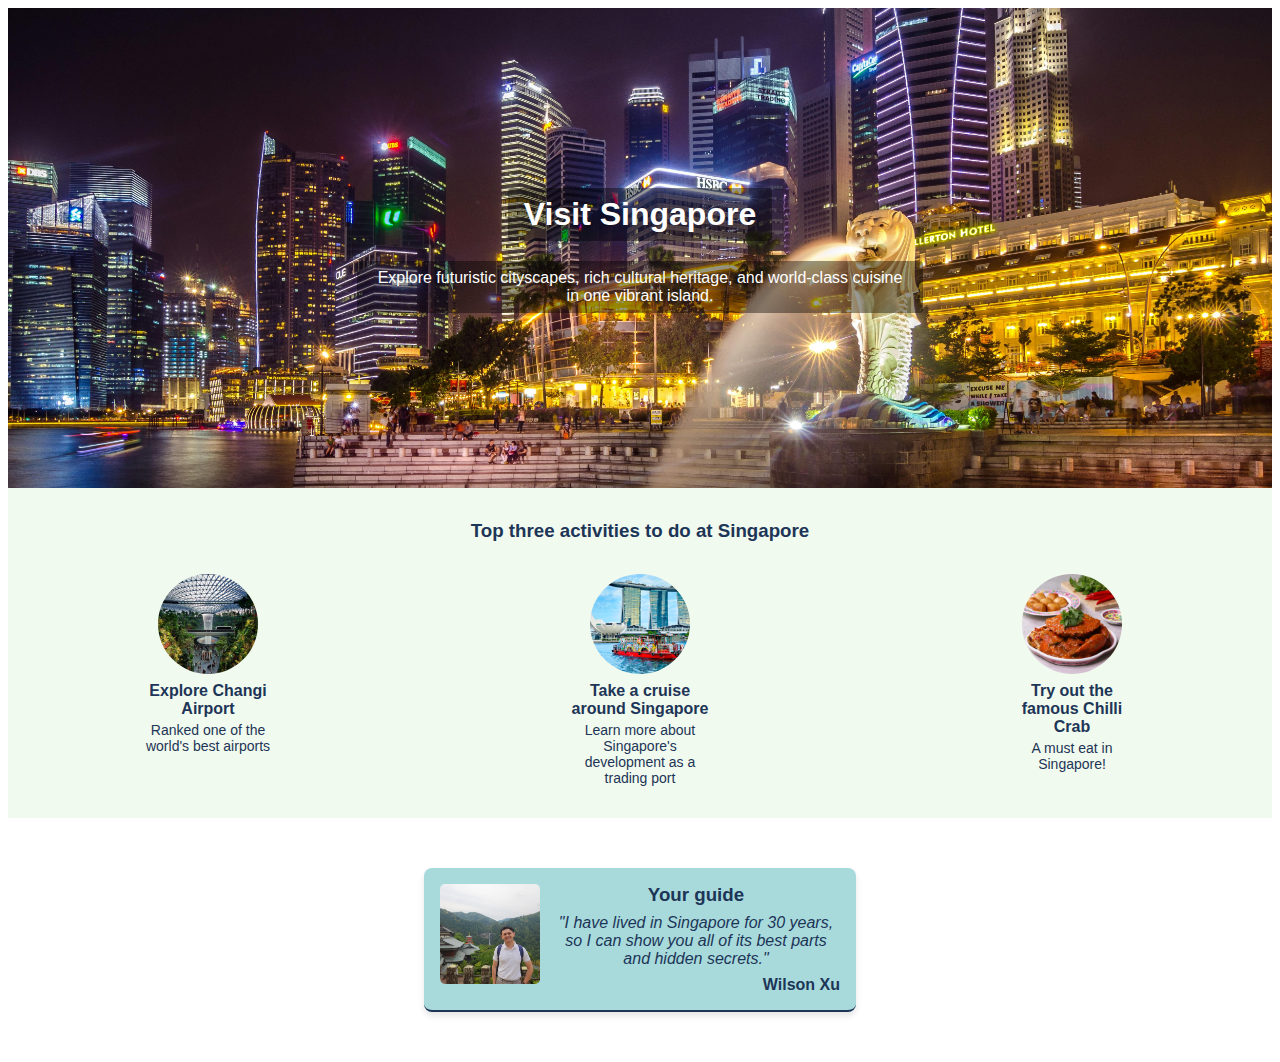
<file: 01_Hometown_Homepage/index.html>
<!DOCTYPE html>
<html>
    <head>
        <link rel="stylesheet" href="styles.css">
    </head>
    <body>
        <!-- HERO SECTION -->
        <div class="hero">
            <h1>Visit Singapore</h1>
            <p>
                Explore futuristic cityscapes, rich cultural heritage, and world-class cuisine
                in one vibrant island.
            </p>
        </div>
        
        <!-- ACTIVITIES SECTION -->
        <div class="activities">
            <h3 class="activities-header">
                Top three activities to do at Singapore
            </h3>

            <div class="activities-container">
                <div class="activity-card">
                    <img class="activity-card-img" src="images/changi-airport.jpg" alt="Picture of Jewel Changi Airport">
                    <h4 class="activity-card-title">
                        Explore Changi Airport
                    </h4>
                    <p class="activity-card-description">
                        Ranked one of the world's best airports
                    </p>
                </div>

                <div class="activity-card">
                    <img class="activity-card-img" src="images/boat-cruise.jpg" alt="Boat cruise in Singapore River">
                    <h4 class="activity-card-title">
                        Take a cruise around Singapore
                    </h4>
                    <p class="activity-card-description">
                        Learn more about Singapore's development as a trading port
                    </p>
                </div>

                <div class="activity-card">
                    <img class="activity-card-img" src="images/chilli-crab.jpg">
                    <h4 class="activity-card-title">
                        Try out the famous Chilli Crab
                    </h4>
                    <p class="activity-card-description">
                        A must eat in Singapore!
                    </p>
                </div>
            </div>
        </div>

        <!-- GUIDE SECTION -->
        <div class="section" id="guide-container">
            <div id="guide-image">
                <img src="images/wilson.jpg">
            </div>
            <div id="guide-text">
                <h3>Your guide</h3>
                <p>"I have lived in Singapore for 30 years, so I can show you all of its best parts and hidden secrets."</p>
                <h4>Wilson Xu</h4>
            </div>
        </div>
    </body>
</html>
</file>
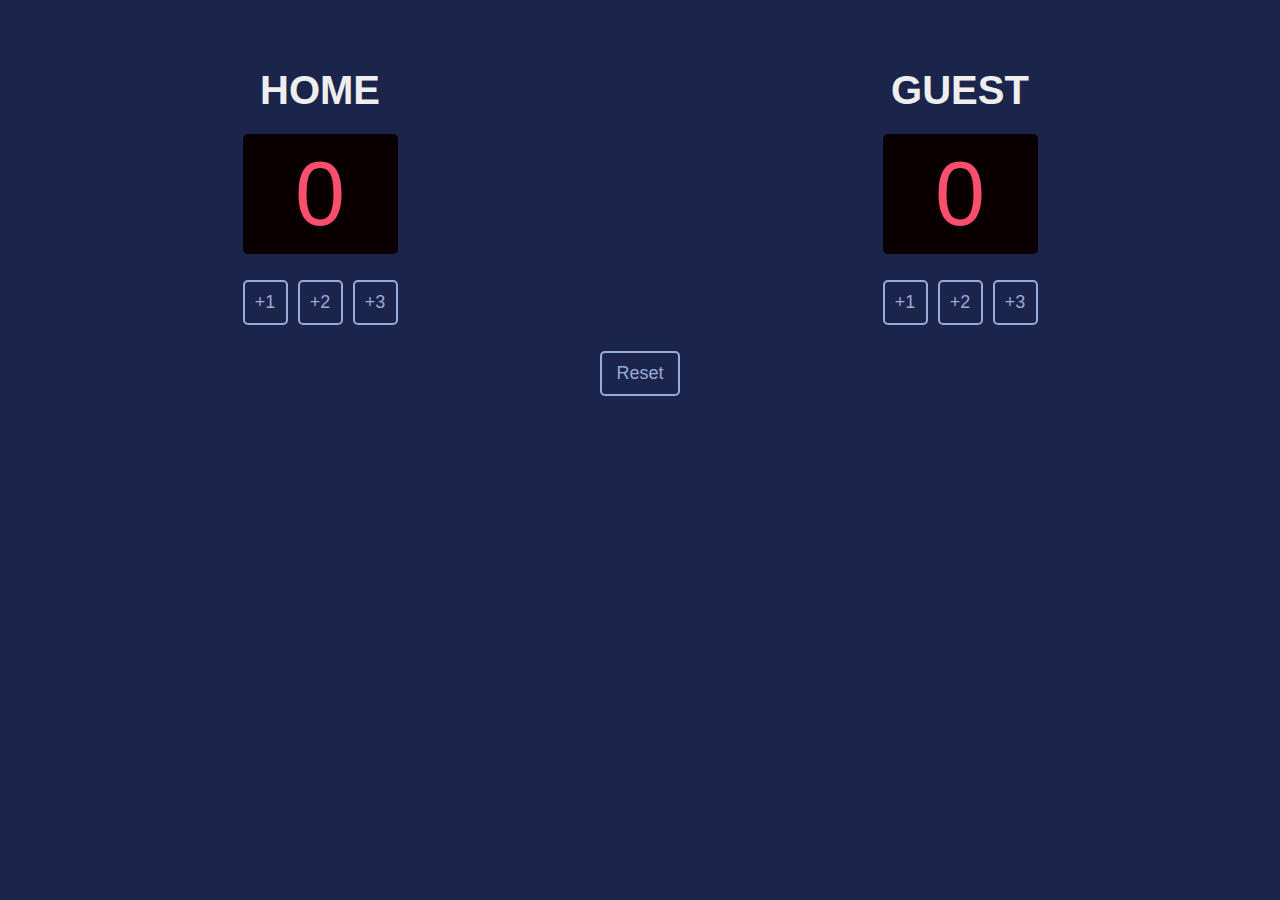
<file: 02_Basketball_Scoreboard/index.html>
<html>
    <head>
        <link href="https://fonts.cdnfonts.com/css/cursed-timer-ulil" rel="stylesheet">
        <link rel="stylesheet" href="index.css">
    </head>
    <body>
        <div class="container">
            <div>
                <h3>HOME</h3>
                <div class="score_box">
                    <p class="score" id="home-score-el">0</p>
                </div>
                <div class="btn_box">
                    <button class="score_btn" onclick="increment_points(1, 'home')">+1</button>
                    <button class="score_btn" onclick="increment_points(2, 'home')">+2</button>
                    <button class="score_btn" onclick="increment_points(3, 'home')">+3</button>
                </div>
            </div>

            <div>
                <h3>GUEST</h3>
                <div class="score_box">
                    <p class="score" id="guest-score-el">0</p>
                </div>
                <div class="btn_box">
                    <button class="score_btn" onclick="increment_points(1, 'guest')">+1</button>
                    <button class="score_btn" onclick="increment_points(2, 'guest')">+2</button>
                    <button class="score_btn" onclick="increment_points(3, 'guest')">+3</button>
                </div>
            </div>
        </div>
        <button class="reset_btn" onclick="reset_score()">Reset</button>
        <script src="index.js"></script>
    </body>
</html>
</file>
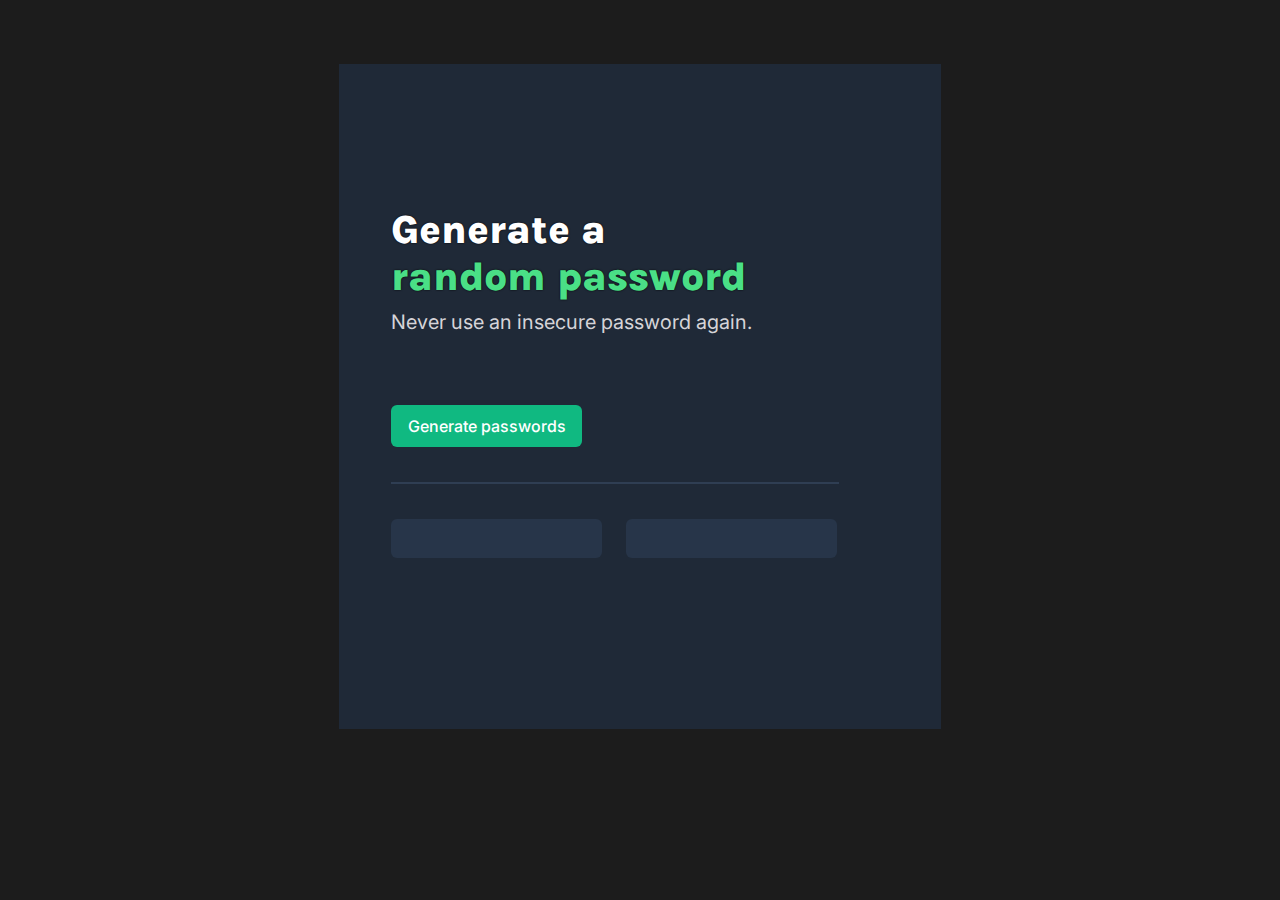
<file: 03_Password_Generator/index.html>
<html>
    <head>
        <link rel="preconnect" href="https://fonts.googleapis.com">
        <link rel="preconnect" href="https://fonts.gstatic.com" crossorigin>
        <link href="https://fonts.googleapis.com/css2?family=Inter:ital,opsz,wght@0,14..32,100..900;1,14..32,100..900&family=Karla:ital,wght@0,200..800;1,200..800&display=swap" rel="stylesheet">
        <link rel="stylesheet" href="index.css">
    </head>
    <body>
        <div class="card">
            <div id="header-content">
                <h1>
                    <span id="row1">Generate a</span>
                    <br>
                    <span id="row2">random password</span>
                </h1>
                <p id="helper_text">Never use an insecure password again.</p>
                <button id="generate_btn" onclick="generate_passwords()">Generate passwords</button>
                <hr id="divider">
            </div>
            <div id="password-content">
                <div class="password_box">
                    <p class="password" id="password1"></p>
                </div>
                <div class="password_box">
                    <p class="password" id="password2"></p>
                </div>
        </div>
        <script src="index.js"></script>
    </body>
</html>
</file>
<file: 01_Hometown_Homepage/styles.css>
body {
    text-align: center;
    font-family: Arial, Helvetica, sans-serif;
}


.hero {
    /* font */
    color: #FFFFFF;
    
    /* background image */
    /* shorthand: background: url('images/marina_bay.jpg') center/cover no-repeat; */
    background-image: url('images/marina_bay.jpg');
    background-position: center;
    background-size: cover;
    background-repeat: no-repeat;
    height: 30rem;

    /* flex */
    display: flex;
    flex-direction: column;
    justify-content: center;
    align-items: center;
}

.hero h1,
.hero p {
    background-color: rgba(0, 0, 0, 0.4); /* 0.6 = 60% opaque */
    padding: 0.5rem 1rem;
    border-radius: 0.25rem;
}

.hero h1 {
    font-size: 2rem;
    margin-bottom: 0.25rem;
}

.hero p {
    font-size: 1 rem;
    max-width: 60ch;
}


.activities {
    background-color: #F1FAEE;
    padding: 2rem 0;
    text-align: center;

}

.activities-header {
    color: #1D3557;
    margin: 0;
}

.activities-container {
    display: flex;
    justify-content: space-around;
    gap: 2rem;
    padding-top: 2rem;
}

.activity-card {
    color: #1D3557;       /* inherited by title/desc */
    max-width: 140px;     /* so your text wraps nicely */
    text-align: center;
}


.activity-card-img {
    width: 100px;
    height:100px;
    object-fit: cover;
    border-radius: 50%;
    display: block;
    margin: 0 auto 0.5rem;      /* center the image */
}

.activity-card-title {
    font-size: 1rem;
    margin: 0.5rem 0 0.25rem;
}

.activity-card-description {
    font-size: 0.875rem;
    margin: 0;
}

#guide-container {
  position: relative;                /* for the dashed-line pseudo */
  display: flex;
  align-items: stretch;              /* so image & text fill the same height */
  max-width: 400px;                  /* instead of hard width */
  margin: 50px auto;
  padding: 16px;
  background-color: #A8DADC;
  border-radius: 8px;
  border-bottom: 2px solid #1D3557;
  box-shadow: 0 4px 6px rgba(0,0,0,0.1);
  gap: 12px;
}


#guide-image {
  flex: 0 0 100px;   /* fixed 100×100 box */
  height: 100px;
  overflow: hidden;  /* clip the img to our rounded corners */
  border-radius: 5px;
}

#guide-image img {
  display: block;
  width: 100%;
  height: 100%;
  object-fit: cover;  /* crop to fill */
}

#guide-text {
  flex: 1;
  display: flex;
  flex-direction: column;
}

#guide-text h3 {
  margin: 0 0 8px;
  color: #1D3557;
}

#guide-text p {
  margin: 0 0 8px;
  font-style: italic;
  color: #1D3557;
  flex: 1;             /* take up the middle space */
}

#guide-text h4 {
  margin: 0;
  align-self: flex-end;  /* push it to the bottom-right */
  color: #1D3557;
}
</file>
<file: 02_Basketball_Scoreboard/index.css>
body {
    margin: 0;
    background-color: #1B244A;
    text-align: center;
}

.container {
    /* border: 3px dotted white;  /* for identifying borders */
    display: flex;
    justify-content: space-around;
}

h3 {
    /* border: 3px dotted white;  /* for identifying borders */
    font-family: Verdana, Geneva, Tahoma, sans-serif;
    color: #EEEEEE;
    font-weight: 700;
    font-style: Bold;
    font-size: 40px;
    margin: 68px auto 0px auto;
}

.score_box {
    /* border: 3px dotted white;  /* for identifying borders */
    width: 155px;
    height: 120px;
    border-radius: 5px;
    background-color: #080001;
    margin: 21px auto 0px auto;
    display: flex;
    align-items: center;
    justify-content: center;
}
    
.score {   
    font-family: 'Cursed Timer ULiL', sans-serif;
    font-weight: 400;
    font-size: 90px;
    color: #F94F6D;
    display: flex;
    align-items: center;
    justify-content: center;
    width: 117px;
    height: 120px;
    margin: 0px;
}

.btn_box {
    /* border: 3px dotted white;  /* for identifying borders */
    width: 155px;
    height: 45px;
    margin: 26px auto 0px auto;
    display: flex;
    justify-content: space-between;
    align-items: center;
}

.score_btn {
    width: 45px;
    height: 45px;
    border-radius: 5px;
    border: 2px solid #9AABD8;
    margin: 0px;
    background-color: #1B244A;
    font-family: 'Cursed Timer ULiL', sans-serif;
    font-weight: 400;
    font-style: Regular;
    font-size: 18px;
    color: #9AABD8;
}

.reset_btn {
    width: 80px;
    height: 45px;
    border-radius: 5px;
    border: 2px solid #9AABD8;
    margin: 26px auto;
    background-color: #1B244A;
    font-family: 'Cursed Timer ULiL', sans-serif;
    font-weight: 400;
    font-style: Regular;
    font-size: 18px;
    color: #9AABD8;
}
</file>
<file: 03_Password_Generator/index.css>
body {
    background-color: rgba(28, 28, 28, 1);
}

.card {
    width: 550px;
    height: 550px;
    background-color: rgba(31, 41, 55, 1);
    margin: 64px auto 0 auto;
    padding-top: 115px;
    padding-left: 52px;
}

#header-content {
    margin-left:0px;
}

h1 {
    font-family: "Karla", sans-serif;
    font-weight: 800;
    font-size: 40px;
    text-shadow: 0 0 2px black;
    margin-bottom: 0px;
}

#row1 {
    color: white;
}

#row2 {
    color: #4ADF86;
}

#helper_text {
    font-family: "Inter", sans-serif;
    font-weight: 400;
    font-size: 20px;
    margin-top: 10px;
    color: #D5D4D8;
}

#generate_btn {
    margin-top: 51px;
    background-color: #10B981;
    color: white;
    font-family: "Inter", sans-serif;
    font-weight: 500;
    font-size: 16px;
    border: none;
    border-radius: 6px;
    width: 191px;
    height: 42px;
}

#divider {
    margin-top: 35px;
    width: 446px;
    border: 1px solid #2F3E53;
    margin-left: 0px;
    margin-bottom: 35px;
}

#password-content {
    display: flex;
    align-items: center;
    margin-top: 20px;
}

.password_box {
    width: 211px;
    height: 39px;
    background-color: #273549;
    margin-right: 24px;
    border-radius: 6px;
    display: flex;
    justify-content: center;
    align-items: center;
}

.password {
    font-family: "Inter", sans-serif;
    font-weight: 500;
    font-size: 16px;
    color: #55F991;
}
</file>
